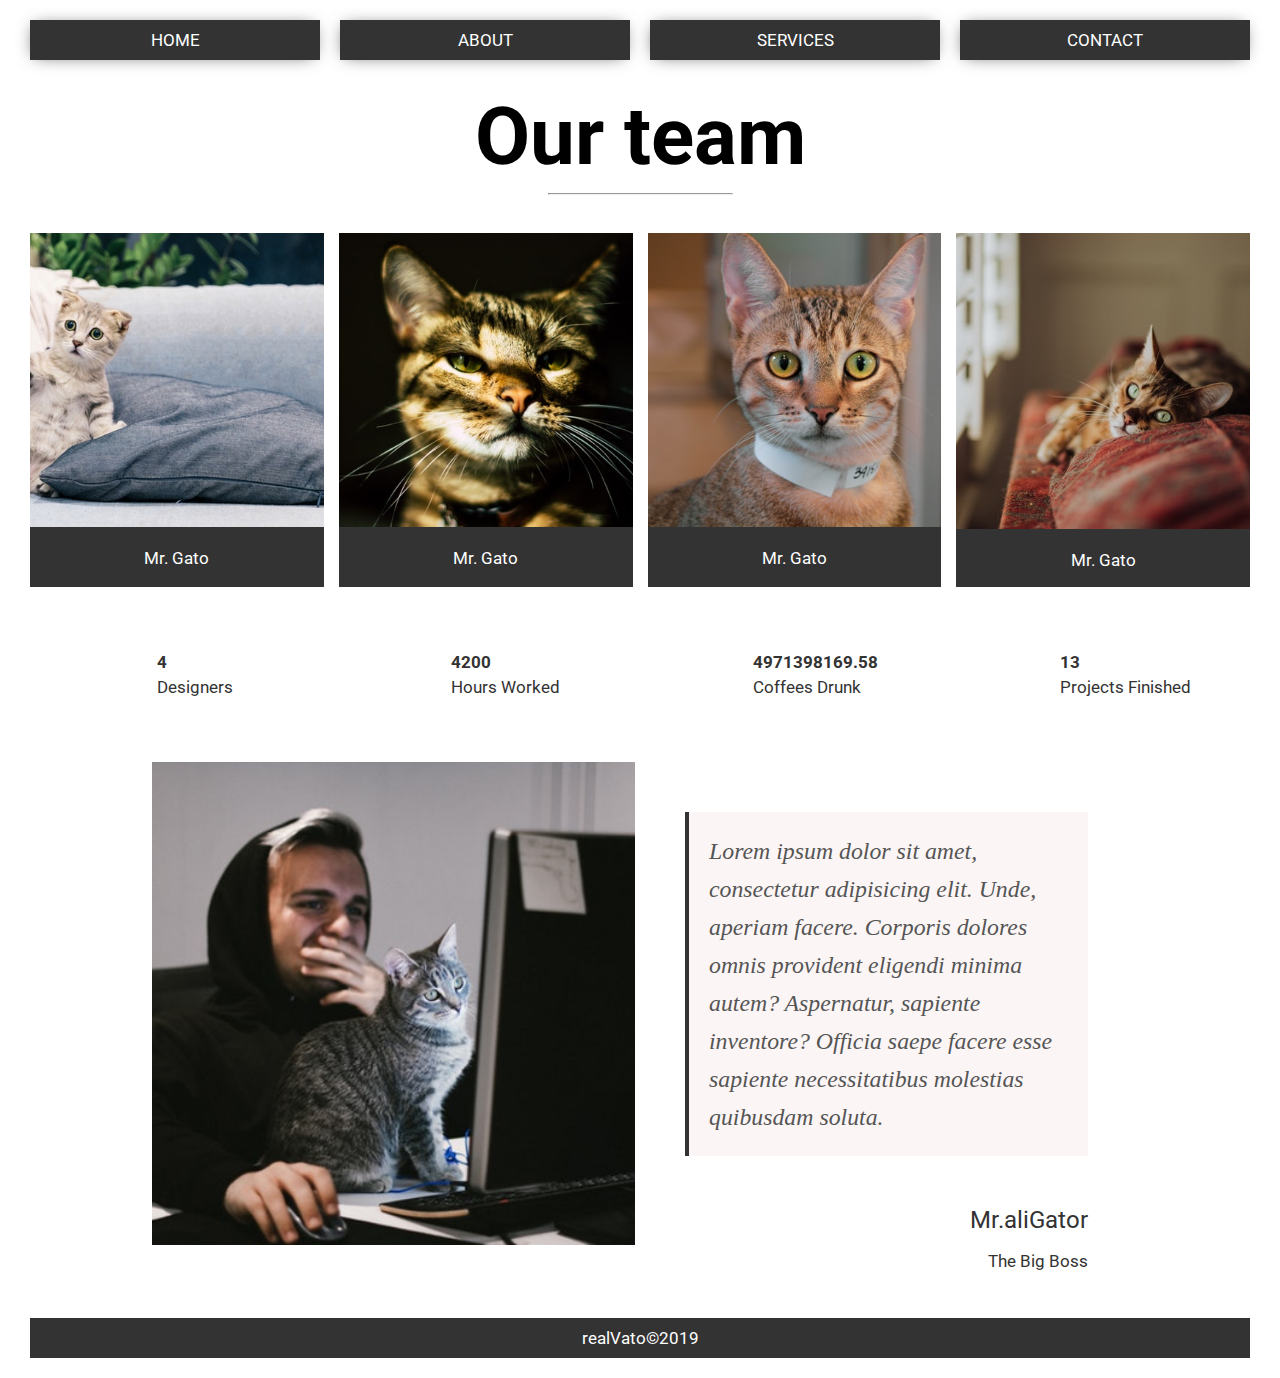
<file: about.html>
<!DOCTYPE html>
<html lang="en">
<head>
    <meta charset="UTF-8">
    <meta name="viewport" content="width=device-width, initial-scale=1.0">
    <meta http-equiv="X-UA-Compatible" content="ie=edge">
    <link rel="stylesheet"
    href="https://use.fontawesome.com/releases/v5.8.1/css/all.css"
    integrity="sha384-50oBUHEmvpQ+1lW4y57PTFmhCaXp0ML5d60M1M7uH2+nqUivzIebhndOJK28anvf"
    crossorigin="anonymous">
    <link rel="stylesheet" href="css/style.css">
    <title>Web Presence | About</title>
</head>
<body>
    <header>
        <nav id="navbar">
            <ul>
                <li><a href="index.html">HOME</a></li>
                <li><a href="about.html">ABOUT</a></li>
                <li><a href="services.html">SERVICES</a></li>
                <li><a href="contact.html">CONTACT</a></li>
            </ul>
        </nav>
    </header>

    <section>
        <div id="our-team">
            <div class="row">
                <h1>Our team</h1>
                <hr>
            </div>
            <div class="staff">
                <div>
                    <img src="img/cat1.jpg" alt="">
                    <p>Mr. Gato</p>
                </div>
                <div>
                    <img src="img/cat2.jpg" alt="">
                    <p>Mr. Gato</p>
                </div>
                <div>
                    <img src="img/cat3.jpg" alt="">
                    <p>Mr. Gato</p>
                </div>
                <div>
                    <img src="img/cat4.jpg" alt="">
                    <p>Mr. Gato</p>
                </div>
            </div>
            <div class="stats">
                <div class="stats-col">
                    <i class="fas fa-laugh-squint fa-3x"></i>
                    <div>
                        <strong><p>4</p></strong>
                        <p>Designers</p>
                    </div>
                </div>
                <div class="stats-col">
                    <i class="fas fa-laugh-squint fa-3x"></i>
                    <div>
                        <strong><p>4200</p></strong>
                        <p>Hours Worked</p>
                    </div>
                </div>
                <div class="stats-col">
                    <i class="fas fa-laugh-squint fa-3x"></i>
                    <div>
                        <strong><p>4971398169.58</p></strong>
                        <p>Coffees Drunk</p>
                    </div>
                </div>
                <div class="stats-col">
                    <i class="fas fa-laugh-squint fa-3x"></i>
                    <div>
                        <strong><p>13</p></strong>
                        <p>Projects Finished</p>
                    </div>
                </div>
            </div>
            <div class="manager">
                <div>
                    <img src="img/bigboss.jpg" alt="">
                </div>
                <div>
                    <blockquote>Lorem ipsum dolor sit amet, consectetur adipisicing elit.
                    Unde, aperiam facere. Corporis dolores omnis provident
                    eligendi minima autem? Aspernatur, sapiente inventore?
                    Officia saepe facere esse sapiente necessitatibus molestias
                    quibusdam soluta.</blockquote>
                    <span style="font-size: 1.5rem;">Mr.aliGator</span>
                    <p>The Big Boss</p>
                </div>
            </div>
        </div>
    </section>

    <footer>
        <div>
            realVato&copy;2019 
        </div>
    </footer>


</body>
</html>
</file>
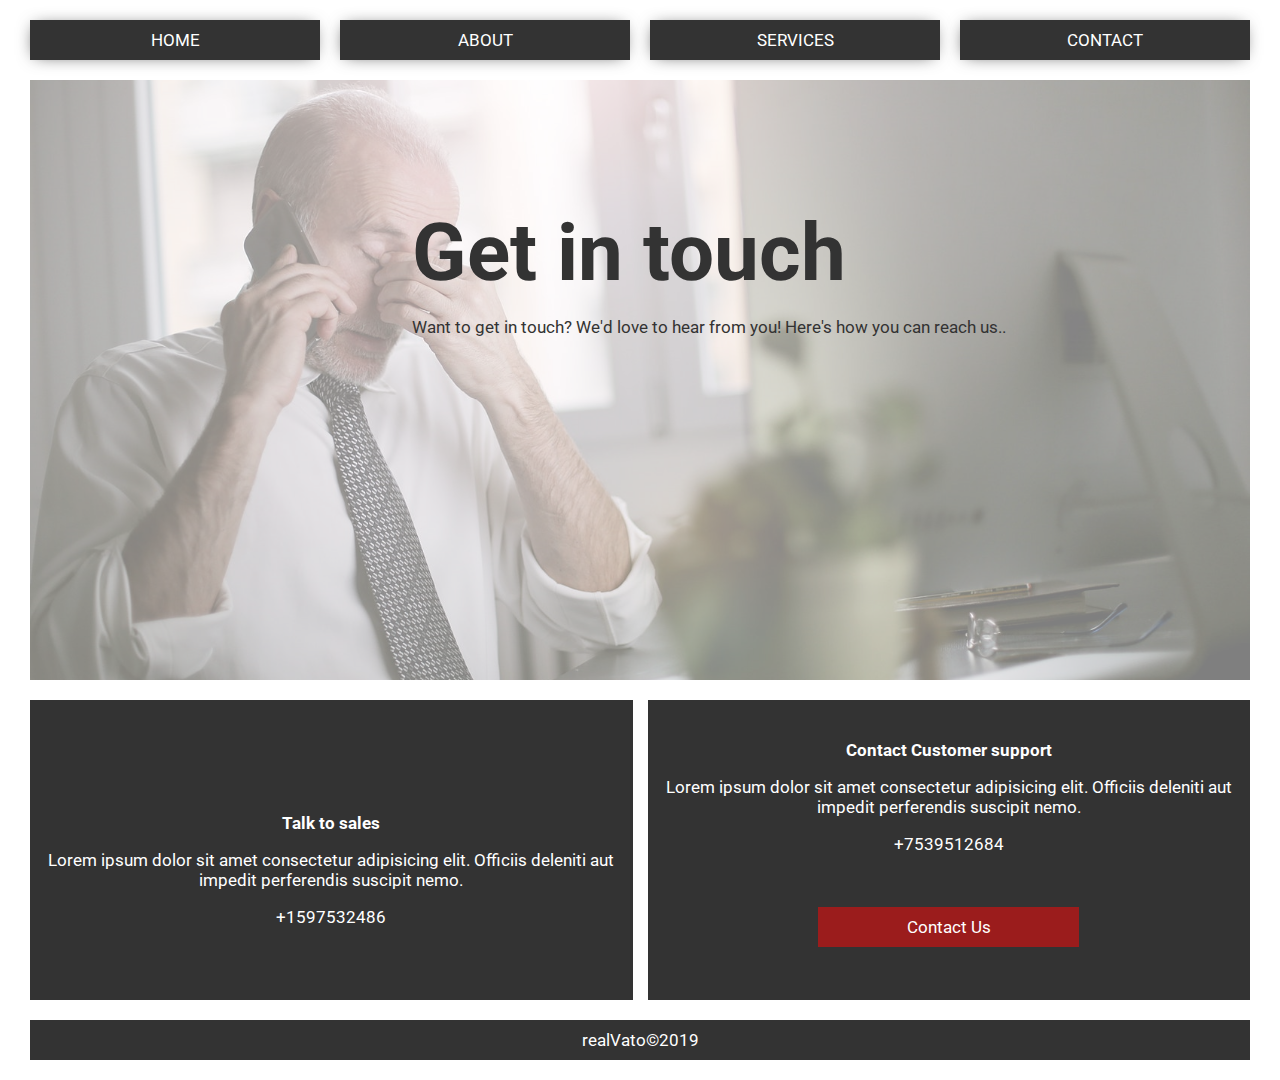
<file: contact.html>
<!DOCTYPE html>
<html lang="en">
<head>
    <meta charset="UTF-8">
    <meta name="viewport" content="width=device-width, initial-scale=1.0">
    <meta http-equiv="X-UA-Compatible" content="ie=edge">
    <link rel="stylesheet"
    href="https://use.fontawesome.com/releases/v5.8.1/css/all.css"
    integrity="sha384-50oBUHEmvpQ+1lW4y57PTFmhCaXp0ML5d60M1M7uH2+nqUivzIebhndOJK28anvf"
    crossorigin="anonymous">
    <link rel="stylesheet" href="css/style.css">
    <title>Web Presence | Contact</title>
</head>
<body>
    <header>
        <nav id="navbar">
            <ul>
                <li><a href="index.html">HOME</a></li>
                <li><a href="about.html">ABOUT</a></li>
                <li><a href="services.html">SERVICES</a></li>
                <li><a href="contact.html">CONTACT</a></li>
            </ul>
        </nav>
    </header>

    <section>
        <div id="contact">
            <div class="container">
                <div class="text">
                    <h1>Get in touch</h1>
                    <p>Want to get in touch? We'd love to hear from you! Here's how you can reach us..</p>
                </div>
            </div>
        </div>
    </section>

    <section>
        <div class="contact-divs">
            <div class="row">
                <div>
                    <i class="fas fa-phone fa-3x"></i><br>
                    <strong>Talk to sales</strong>
                    <p>Lorem ipsum dolor sit amet consectetur adipisicing elit.
                    Officiis deleniti aut impedit perferendis suscipit nemo.</p>
                    +1597532486
                </div>
                <div>
                    <i class="fas fa-comments fa-3x"></i><br>
                    <strong>Contact Customer support</strong>
                    <p>Lorem ipsum dolor sit amet consectetur adipisicing elit.
                    Officiis deleniti aut impedit perferendis suscipit nemo.</p>
                    +7539512684
                    <a href="#" class="contact-us-btn">Contact Us</a>
                </div>
            </div>
        </div>
    </section>

    <footer>
        <div>
            realVato&copy;2019 
        </div>
    </footer>

</body>
</html>
</file>
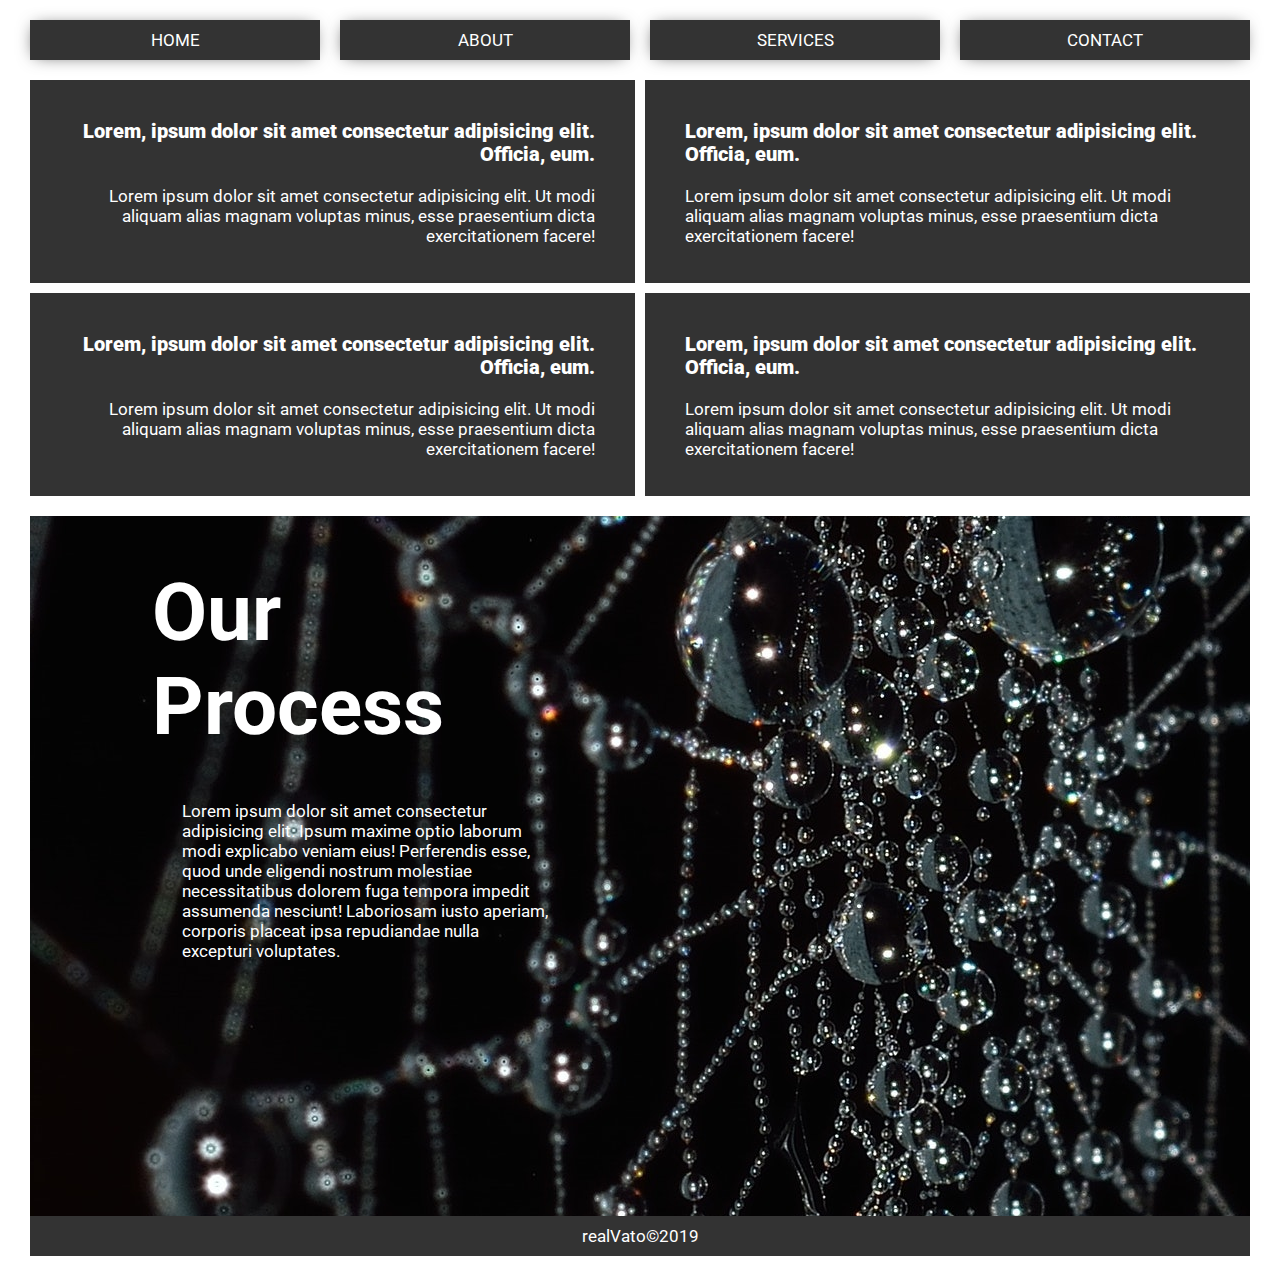
<file: services.html>
<!DOCTYPE html>
<html lang="en">
<head>
    <meta charset="UTF-8">
    <meta name="viewport" content="width=device-width, initial-scale=1.0">
    <meta http-equiv="X-UA-Compatible" content="ie=edge">
    <link rel="stylesheet"
    href="https://use.fontawesome.com/releases/v5.8.1/css/all.css"
    integrity="sha384-50oBUHEmvpQ+1lW4y57PTFmhCaXp0ML5d60M1M7uH2+nqUivzIebhndOJK28anvf"
    crossorigin="anonymous">
    <link rel="stylesheet" href="css/style.css">
    <title>Web Presence | Services</title>
</head>
<body>
    <header>
        <nav id="navbar">
            <ul>
                <li><a href="index.html">HOME</a></li>
                <li><a href="about.html">ABOUT</a></li>
                <li><a href="services.html">SERVICES</a></li>
                <li><a href="contact.html">CONTACT</a></li>
            </ul>
        </nav>
    </header>

    <section>
        <div id="services-link">
            <div class="row1">
                <div class="div1">
                    <div>
                        <h3><strong>Lorem, ipsum dolor sit amet consectetur adipisicing elit. Officia, eum.</strong></h3>
                        <p>Lorem ipsum dolor sit amet consectetur adipisicing
                        elit. Ut modi aliquam alias magnam voluptas minus, esse
                        praesentium dicta exercitationem facere!</p>
                    </div>
                    <div><i class="fas fa-chart-pie fa-5x"></i></div>
                </div>
                <div class="div1">
                    <div><i class="fas fa-globe fa-5x"></i></div>
                    <div>
                        <h3><strong>Lorem, ipsum dolor sit amet consectetur adipisicing elit. Officia, eum.</strong></h3>
                        <p>Lorem ipsum dolor sit amet consectetur adipisicing
                        elit. Ut modi aliquam alias magnam voluptas minus, esse
                        praesentium dicta exercitationem facere!</p>
                    </div>
                </div>
            </div>
            <div class="row2">
                <div class="div2">
                    <div>
                        <h3><strong>Lorem, ipsum dolor sit amet consectetur adipisicing elit. Officia, eum.</strong></h3>
                        <p>Lorem ipsum dolor sit amet consectetur adipisicing
                        elit. Ut modi aliquam alias magnam voluptas minus, esse
                        praesentium dicta exercitationem facere!</p>
                    </div>
                    <div><i class="fas fa-cog fa-5x"></i></div>
                </div>
                <div class="div2">
                    <div><i class="fas fa-users fa-5x"></i></div>
                    <div>
                        <h3><strong>Lorem, ipsum dolor sit amet consectetur adipisicing elit. Officia, eum.</strong></h3>
                        <p>Lorem ipsum dolor sit amet consectetur adipisicing
                        elit. Ut modi aliquam alias magnam voluptas minus, esse
                        praesentium dicta exercitationem facere!</p>
                    </div>
                </div>
            </div>
        </div>
    </section>

    <section>
        <div id="services-showcase">
            <div class="container">
                <div>
                    <h1>Our<br> Process</h1>
                </div>
                <div>
                    <div><i class="fas fa-caret-square-down fa-4x"></i></div>
                    <div>
                        <p>Lorem ipsum dolor sit amet consectetur adipisicing
                        elit. Ipsum maxime optio laborum modi explicabo veniam
                        eius! Perferendis esse, quod unde eligendi nostrum
                        molestiae <span class="hide-on-small">necessitatibus dolorem fuga tempora impedit
                        assumenda nesciunt! Laboriosam iusto aperiam, corporis
                        placeat ipsa repudiandae nulla excepturi voluptates.</span></p>
                    </div>
                </div>
            </div>
        </div>
    </section>

    <footer>
        <div>
            realVato&copy;2019 
        </div>
    </footer>

</body>
</html>
</file>
<file: css/style.css>
@import url('https://fonts.googleapis.com/css?family=Roboto');
@import url('https://fonts.googleapis.com/css?family=Open+Sans:400italic');

:root {
    --main-container-color: #333; 
}

body {
    font-family: 'Roboto', sans-serif;
    font-size: 17px;
    margin: 20px 30px;
    color: #fff;
}

/* GLOBAL */
a {
    text-decoration: none;
    color: #fff;
}

i {
    padding: 10px;
}

.showcase h1,
#our-team .row h1,
#services-showcase .container div:nth-child(1) h1,
#contact .text h1 {
    font-size: 5rem;
    margin: 0;
}

.showcase a, .top-box a, .info div a{
    background-color: #111;
    padding: 10px;
    width: 10%;
    text-align: center;
    transition: 1s;
    border-radius: 3px;  
}

.showcase a:hover, .top-box a:hover, .info div a:hover{
    background-color: rgb(155, 28, 28);
}

.top-box:hover,
 .services div:hover,
.info:hover, #our-team .staff div:hover,
#services-link .row1 .div1:hover,
#services-link .row2 .div2:hover,
.contact-divs .row div:hover {
    background-color: #555;
}

.top-box,
.services div,
.info, #our-team .staff div,
#services-link .row1 .div1,
#services-link .row2 .div2 {
    transition: 1s;
}

img {
    width: 100%;
}

span.recommended {
    font-size: 10px;
    color: green;
}

li, .top-box, .showcase, .services div, .info, .portofolio div img {
    -webkit-box-shadow: -1px 1px 17px -6px rgba(0,0,0,0.75);
    -moz-box-shadow: -1px 1px 17px -6px rgba(0,0,0,0.75);
    box-shadow: -1px 1px 17px -6px rgba(0,0,0,0.75);
}

/* </GLOBAL> */

#navbar ul {
    display: grid;
    grid-template-columns: repeat(4, 1fr);
    grid-gap: 20px;
    margin: auto;
    padding: 0;
    list-style: none;
    text-align: center;
}

#navbar ul li {
    background-color: var(--main-container-color);;
    padding: 10px 0;
    transition: 1s;
}

#navbar ul li:hover {
    background-color: #555;
}

/* Home-showcase */
.top-container {
    display: grid;
    margin: 20px 0;
    grid-gap: 20px;
    grid-template-areas:
    'showcase showcase top-box-a'
    'showcase showcase top-box-b';
}

.showcase {
    display: flex;
    flex-direction: column;
    justify-content: center;
    padding: 30px;
    grid-area: showcase;
    background: url('../img/blogging-coding-copywriting-34140.jpg') no-repeat center center/cover;
    height: 600px;
}

.top-box {
    display: flex;
    flex-direction: column;
    justify-content: center;
    align-items: center;
    text-align: center;
    background-color: var(--main-container-color);;
    padding: 0 15px 10px 15px;
}

.top-box a {
    background-color: #111;
    padding: 10px;
    width: 80%;
    transition: 1s;
    border-radius: 3px;
}

.top-box a:hover {
    background-color: rgb(155, 28, 28);
}

.top-box-a {
    grid-area: top-box-a;
}

.top-box-b {
    grid-area: top-box-b;
}

/* Home-Services */

.services {
    display: grid;
    grid-template-columns: repeat(4, 1fr);
    grid-gap: 20px;
    text-align: center;
    margin-bottom: 20px;
}

.services div {
    background-color: var(--main-container-color);;
    padding: 10px 10px;
}

/* Home-Info */
.lower-container {
    background-color: var(--main-container-color);;
    margin-bottom: 20px;
}

.info {
    display: grid;
    grid-template-columns: repeat(2, 1fr);
    grid-gap: 20px;
    padding: 20px;
}

.info .scope img {
    margin: 10px 0 10px 10px;
}

/* Home-Portofolio */
.portofolio {
    display: grid;
    grid-gap: 20px;
    grid-template-columns: repeat(auto-fill, minmax(250px, 1fr));
    margin-bottom: 20px;
}

/* About page */
#our-team .row {
    text-align: center;
    padding: 30px 0;
}

#our-team .row h1 {
    color: #000;
}

#our-team hr {
    width: 15%;
}

#our-team .staff {
    display: grid;
    grid-template-columns: repeat(4, 1fr);
    grid-gap: 15px;
    text-align: center;
}

#our-team .staff div {
    background-color: var(--main-container-color);
    margin-bottom: 20px;
}

#our-team .stats {
    display: grid;
    grid-template-columns: repeat(4, 1fr);
    grid-gap: 20px;
    color: var(--main-container-color);
    margin: 40px 0 60px 0;
}

#our-team .stats .stats-col {
    display: flex;
    justify-content: center;
}

#our-team .stats .stats-col i {
    display: flex;
    align-items: center;
    margin-right: 20px;
}

#our-team .stats .stats-col p {
    margin: 5px;
}

#our-team .manager {
    display: grid;
    width: 80%;
    margin: 30px auto;
    grid-template-columns: repeat(2, 1fr);
    grid-gap: 10px;
}

#our-team .manager div:nth-child(2) {
    display: flex;
    margin: 0 40px;
    flex-direction: column;
    justify-content: center;
    align-items: flex-end;
    color: #333; 
}

#our-team .manager div:nth-child(2) blockquote {
    background-color: rgb(252, 245, 245);
    padding: 20px;
    font-size: 1.4em;
    margin: 50px auto;
    font-family: Open-Sans;
    font-style: italic;
    color: #555;
    border-left: 4px solid var(--main-container-color) ;
    line-height: 1.6;
}

/* Services-page */
#services-link {
    margin: 20px 0;
}

#services-link .row1, .row2 {
    display: grid;
    grid-template-columns: repeat(2, 1fr);
    grid-gap: 10px;
    margin-bottom: 10px;
}

#services-link .row1 .div1, .row2 .div2 {
    display: flex;
    background-color: var(--main-container-color);
    padding: 20px;
    align-items: center;
}

#services-showcase {
    background: url('../img/arachnid-close-up-cobweb-276347(1).jpg') no-repeat center center;
    height: 600px;
    padding: 50px 0;
}

#services-showcase .container {
    width: 80%;
    margin: auto;
}

#services-showcase .container div:nth-child(1) h1 {
    margin-bottom: 30px;
}

#services-showcase .container div:nth-child(2) {
    display: flex;
    max-width: 400px;
}

#services-showcase .container div:nth-child(2) i {
    margin-right: 10px;
    transition: 1s;
}

#services-showcase .container div:nth-child(2) i:hover {
    color: green;
}

#services-link .row1 .div1:nth-child(1), .row2 .div2:nth-child(1) {
    text-align: right;
}

/* Contact page */
#contact {
    position: relative;
    z-index: 1;
    height: 600px;
    margin: 20px 0;
}

#contact:before {
    content: "";
    position: absolute;
    z-index: -1;
    top: 0;
    bottom: 0;
    left: 0;
    right: 0;
    background: url('../img/adult-blur-business-2222383.jpg') no-repeat center/cover;
    opacity: 0.5;
}

#contact .container {
    display: flex;
    justify-content: flex-end;
    align-items: center;
    height: 400px;
    width: 60%;
    margin: auto;
}

#contact .container .text {
    color: var(--main-container-color);
}

.contact-divs .row {
    display: grid;
    position: relative;
    grid-template-columns: repeat(2, 1fr);
    grid-gap: 15px;
    text-align: center;
    margin-bottom: 20px;
}

.contact-divs .row div {
    display: flex;
    flex-direction: column;
    justify-content: center;
    background-color: var(--main-container-color);
    height: 300px;
}

.contact-divs .row div .contact-us-btn {
    background-color: rgb(155, 28, 28);
    padding: 10px;
    width: 40%;
    margin: auto;
}

/* Footer */
footer {
    background-color: var(--main-container-color);
    text-align: center;
    padding: 10px 0;
}

/* Media Query */
@media (max-width: 700px) {
    /* HOME */
    #navbar ul,
    .services,
    .info,
    #our-team .staff,
    #our-team .manager,
    #services-link .row1, .row2,
    .contact-divs .row {
        grid-template-columns: 1fr;
    }

    .top-container {
        grid-template-areas:
        'showcase showcase'
        'top-box-a top-box-b' 
    }

    .showcase a {
        width: 50%;
    }
    /* ABOUT */
    #our-team .stats {
        grid-template-columns: repeat(2, 2fr);
    }

    #our-team .manager {
        width: 100%;
    }

    /* SERVICES */
    #services-showcase .container div:nth-child(2) .hide-on-small {
        display: none;
    }

    /* CONTACT */
    #contact .container .text h1 {
        line-height: 1;
    }
}

@media (max-width: 320px) {
    body {
        width: 320px;
    }
}
</file>
